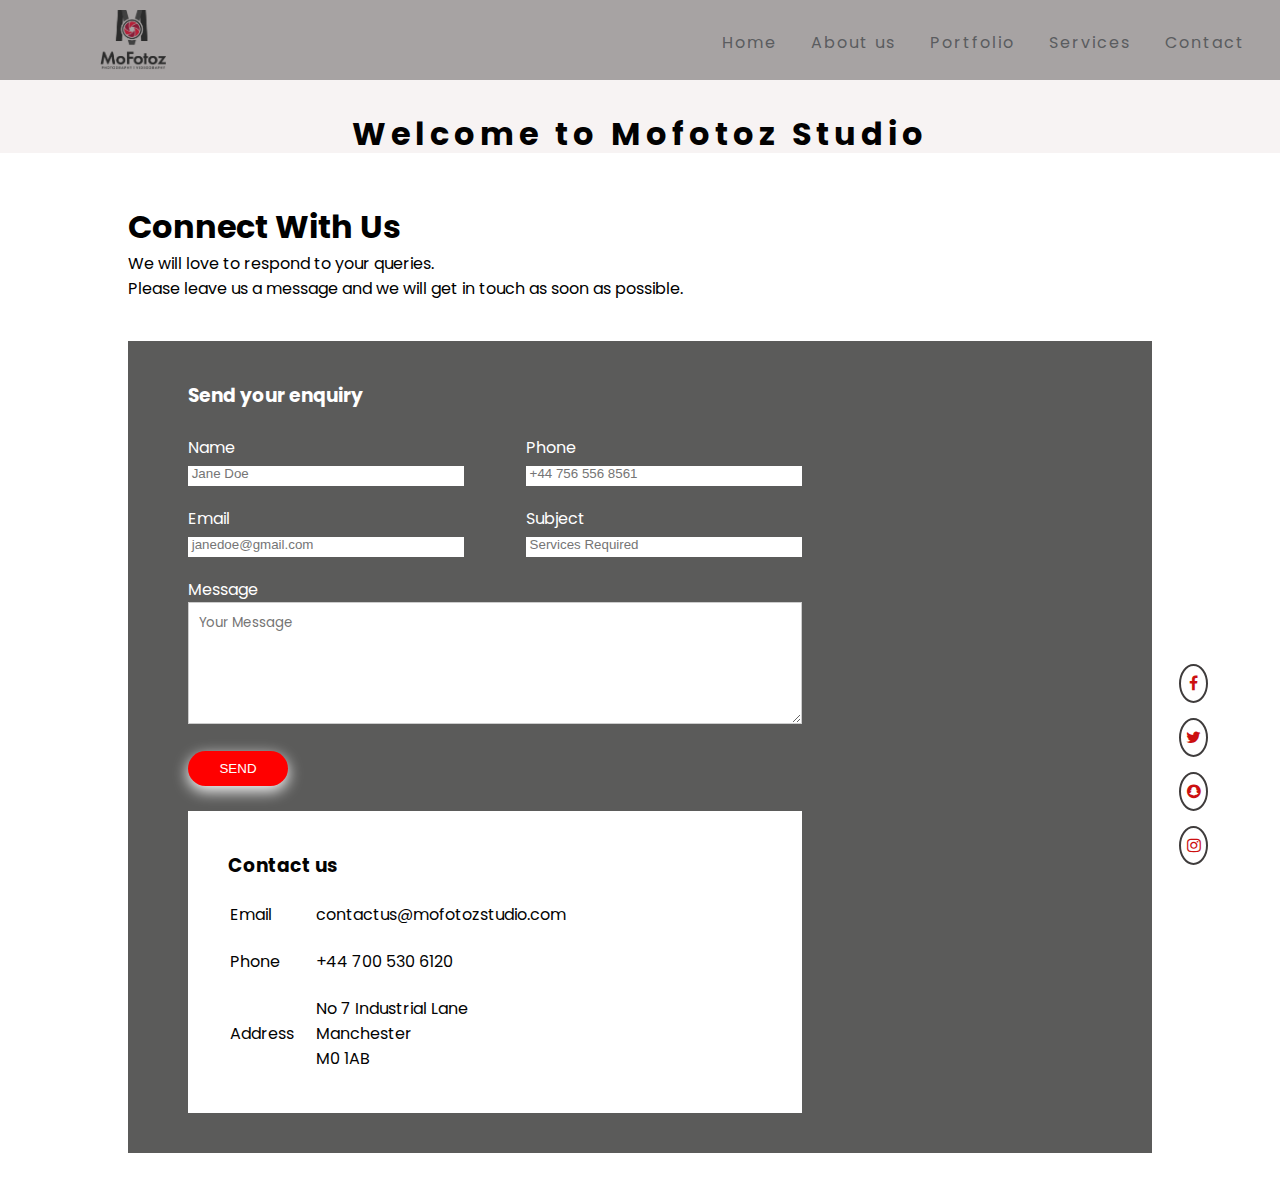
<file: Contact.html>
<!DOCTYPE html>
<html lang="en">
<head>
    <link rel="preconnect" href="https://fonts.gstatic.com">
    <link href="https://fonts.googleapis.com/css2?family=Poppins:wght@200&display=swap" rel="stylesheet">
    <meta charset="UTF-8">
    <meta name="viewport" content="width=device-width, initial-scale=1.0">
    <title> Mofotoz Studio </title>
        <link rel="stylesheet" href="style.css" type="text/css">
        <link rel="stylesheet" href="https://stackpath.bootstrapcdn.com/font-awesome/4.7.0/css/font-awesome.min.css">
</head>
<body>

    <header>
        <div class="nav-bar">
            <a href="index.html">
                <img src="Mofotoz-no-bg.png" class="logo">
            </a>
            <ul class="menu">
                <li><a href="index.html">Home</a></li>
                <li><a href="About.html">About us</a></li>
                <li><a href="Portfolio.html">Portfolio</a></li>
                <li><a href="Services.html">Services</a></li>
                <li><a href="Contact.html">Contact</a></li>
            </ul>
        </div>
    
        <div class= "welcome">
            <h1> Welcome to Mofotoz Studio </h1>

        </div>
         
    </header>
    <div class="container">
        <h1> Connect With Us</h1>
        <p> We will love to respond to your queries.<br>
            Please leave us a message and we will get in touch as soon as possible.</p>
        <div class="contact-box">
            <div class="contact-left">
                <h3> Send your enquiry </h3> <br>

                <form>
                    <div class="input-row">
                        <div class="input-group">
                            <label>Name</label> 
                            <input type="text" placeholder=" Jane Doe">
                            </div>
                            <div class="input-group">
                                <label>Phone</label> 
                                <input type="text" placeholder=" +44 756 556 8561">
                                </div>
                        </div>
                        <div class="input-row">
                            <div class="input-group">
                                <label>Email</label> 
                                <input type="email" placeholder=" janedoe@gmail.com">
                                </div>
                                <div class="input-group">
                                    <label>Subject</label> 
                                    <input type="text" placeholder=" Services Required">
                                    </div>
                            </div>

                            <label> Message</label>
                            <textarea rows="5" placeholder="Your Message"></textarea>
                            
                            <button type="submit"> SEND </button> <br>
                            <br>
                    </form>
                    <div class="contact-right">
                            <h3> Contact us </h3>
                            <table>
                                <tr>
                                    <td>Email</td>
                                    <td>contactus@mofotozstudio.com</td>
                                </tr>
                                <tr>
                                    <td>Phone</td>
                                    <td>+44 700 530 6120</td>
                                </tr>
                                <tr>
                                    <td> Address </td>
                                    <td> No 7 Industrial Lane<br>
                                        Manchester<br> 
                                        M0 1AB</td>
                                </tr>



                    </div>
                </div>
                <div class="social-icons">
                    <ul>
                        <li><a href="#"><i class="fa fa-facebook"></i></a></li>
                        <li><a href="#"><i class="fa fa-twitter"></i></a></li>
                        <li><a href="#"><i class="fa fa-snapchat"></i></a></li>
                        <li><a href="#"><i class="fa fa-instagram"></i></a></li>
                    </ul>
        
                </div>
                       
        </div>
    </div>
</body>
</html>
</file>
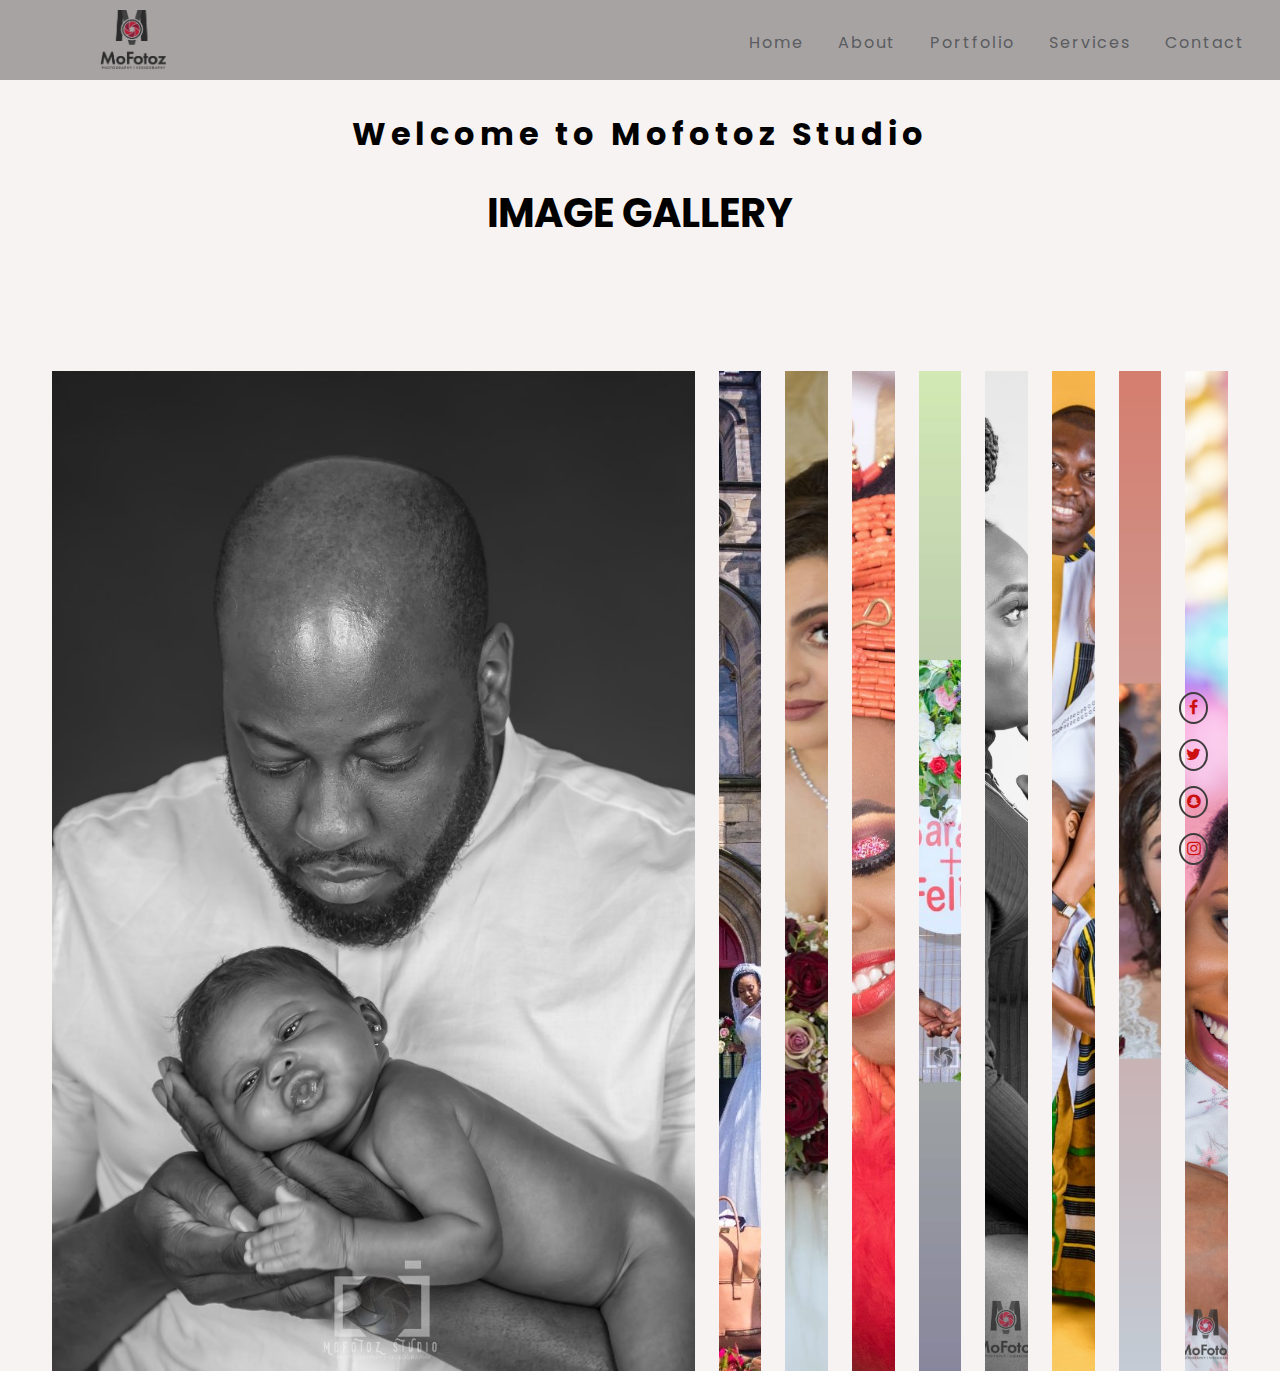
<file: Portfolio.html>
<!DOCTYPE html>
<html lang="en">
<head>
    <link rel="preconnect" href="https://fonts.gstatic.com">
<link href="https://fonts.googleapis.com/css2?family=Poppins:wght@200&display=swap" rel="stylesheet">
    <meta charset="UTF-8">
    <meta name="viewport" content="width=device-width, initial-scale=1.0">
    <title> Mofotoz Studio </title>
        <link rel="stylesheet" href="style.css" type="text/css">
        <link rel="stylesheet" href="https://stackpath.bootstrapcdn.com/font-awesome/4.7.0/css/font-awesome.min.css">
</head>
<body>
    <header>
        <div class="nav-bar">
            <a href="index.html">
                <img src="Mofotoz-no-bg.png" class="logo">
            </a>
            <ul class="menu">
                <li><a href="index.html">Home</a></li>
                <li><a href="About.html">About</a></li>
                <li><a href="Portfolio.html">Portfolio</a></li>
                <li><a href="Services.html">Services</a></li>
                <li><a href="Contact.html">Contact</a></li>
            </ul>
        </div>
    
        <div class= "welcome">
            <h1> Welcome to Mofotoz Studio </h1>

        </div>

    <div class="social-icons">
        <ul>
            <li><a href="#"><i class="fa fa-facebook"></i></a></li>
            <li><a href="#"><i class="fa fa-twitter"></i></a></li>
            <li><a href="#"><i class="fa fa-snapchat"></i></a></li>
            <li><a href="#"><i class="fa fa-instagram"></i></a></li>
        </ul>

    </div>

            <h4> IMAGE GALLERY</h4>
            <div class="gallery">
                <div class="image-box active">
                    <img src="MS_1.jpg">
                </div>
                <div class="image-box">
                    <img src="MS_2.jpg">
                </div>
                <div class="image-box">
                    <img src="MS_3.jpg">
                </div>
                <div class="image-box">
                    <img src="MS_4.jpg">
                </div>
                <div class="image-box">
                    <img src="MS_5.jpg">
                </div>
                <div class="image-box">
                    <img src="MS_6.jpg">
                </div>
                <div class="image-box">
                    <img src="MS_7.jpg">
                </div>
                <div class="image-box">
                    <img src="MS_8.jpg">
                </div>
                <div class="image-box">
                    <img src="MS_9.jpeg"
                </div>
            </div>
    </header>
</body>
</html>
</file>
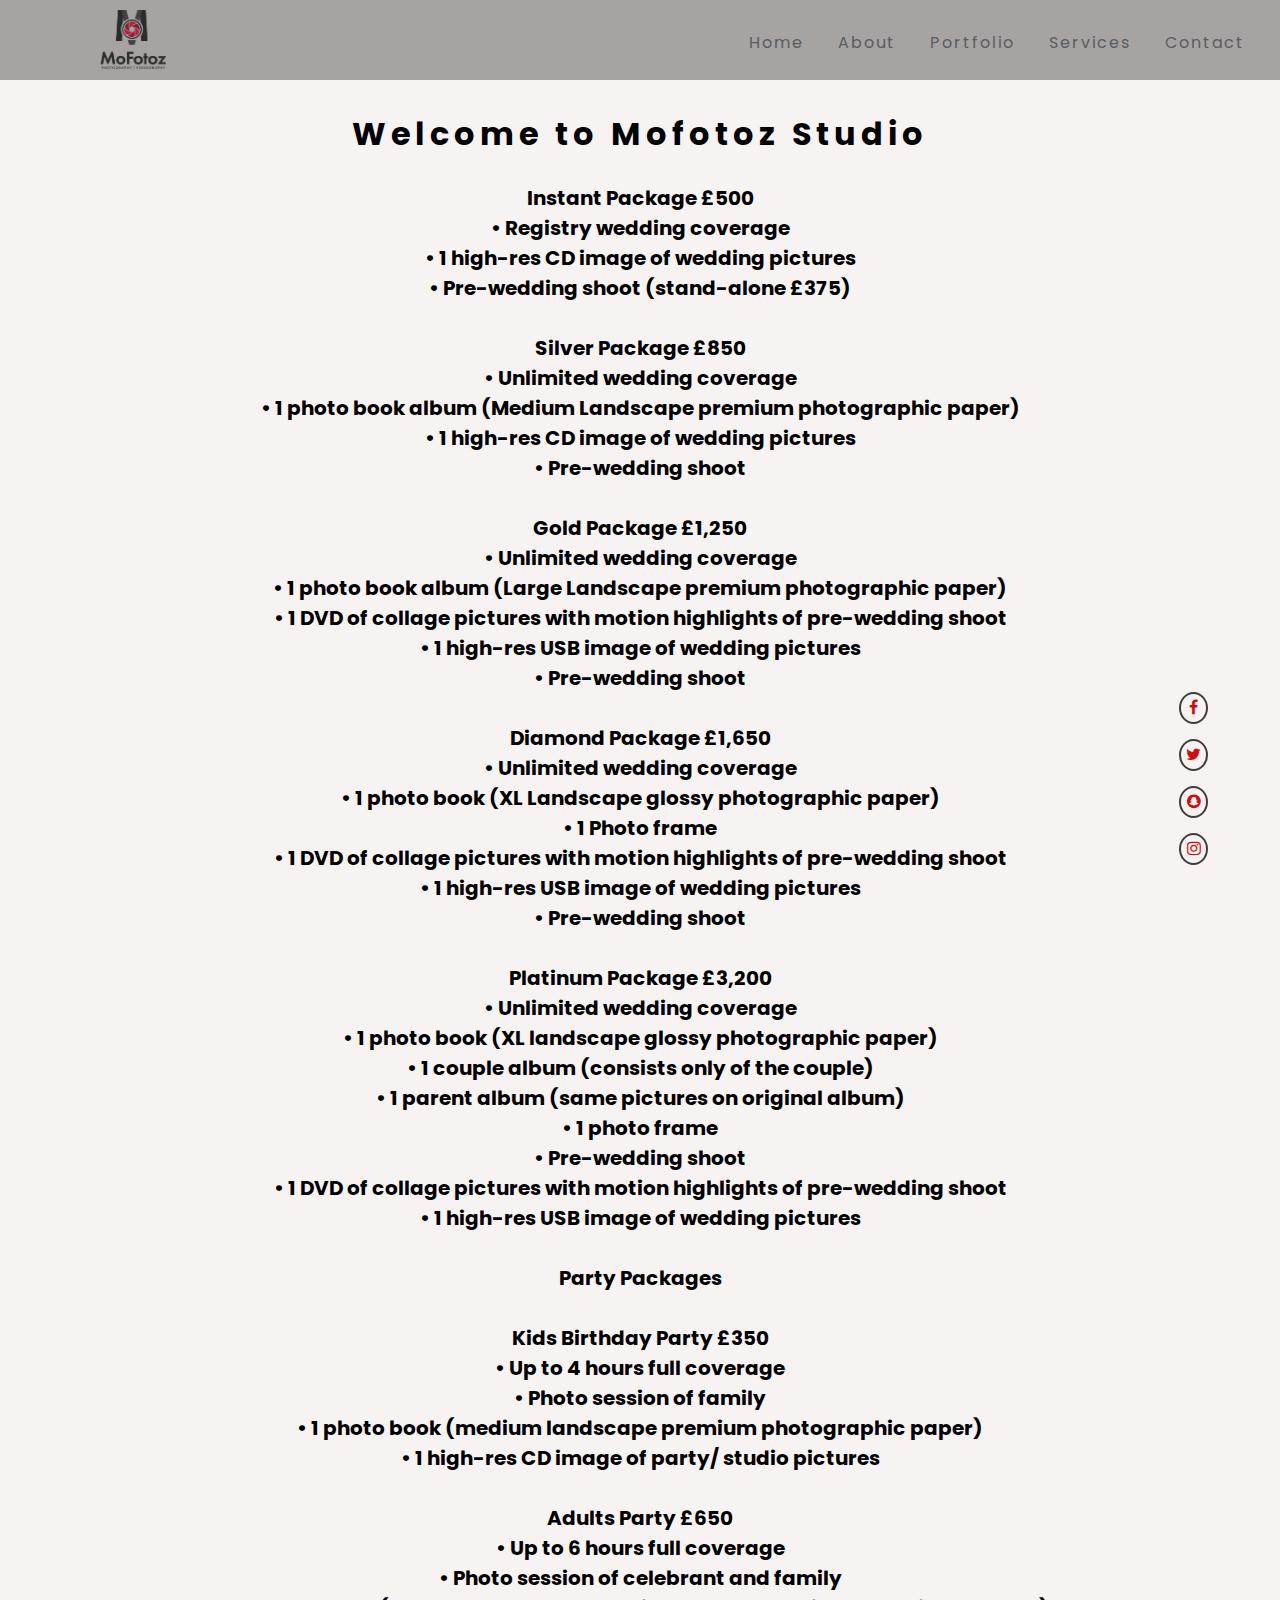
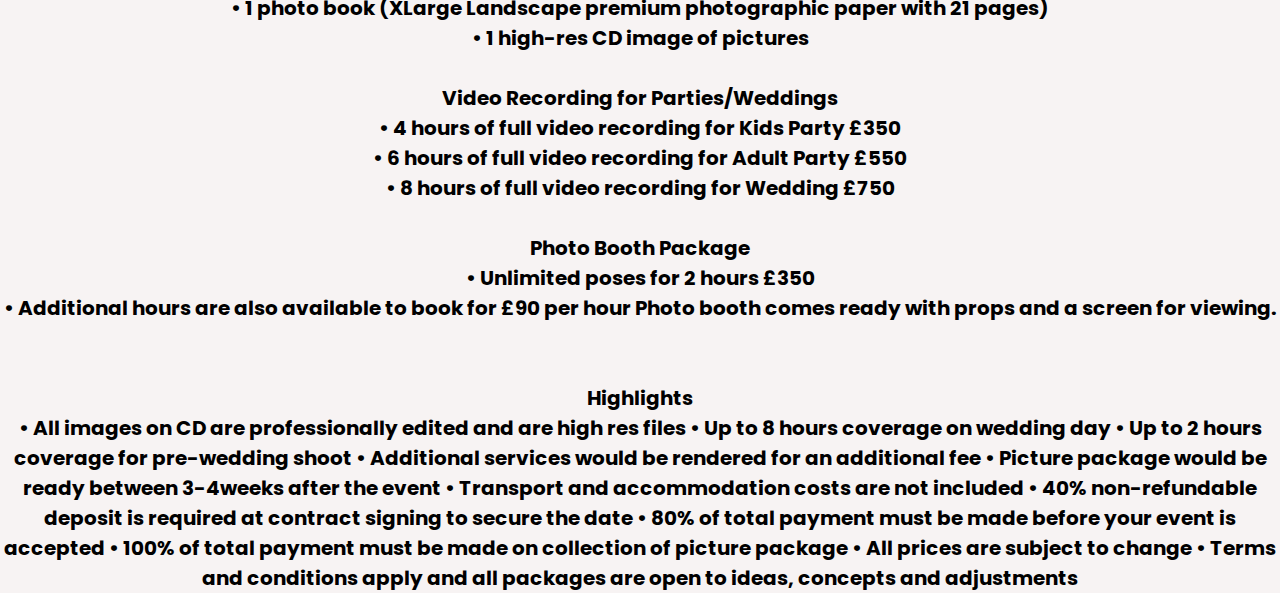
<file: Services.html>
<!DOCTYPE html>
<html lang="en">
<head>
    <link rel="preconnect" href="https://fonts.gstatic.com">
    <link href="https://fonts.googleapis.com/css2?family=Poppins:wght@200&display=swap" rel="stylesheet">
    <meta charset="UTF-8">
    <meta name="viewport" content="width=device-width, initial-scale=1.0">
    <title> Mofotoz Studio </title>
        <link rel="stylesheet" href="style.css" type="text/css">
        <link rel="stylesheet" href="https://stackpath.bootstrapcdn.com/font-awesome/4.7.0/css/font-awesome.min.css">
</head>
<body>
    <header>
        <div class="nav-bar">
            <a href="index.html">
                <img src="Mofotoz-no-bg.png" class="logo">
            </a>
            <ul class="menu">
                <li><a href="index.html">Home</a></li>
                <li><a href="About.html">About</a></li>
                <li><a href="Portfolio.html">Portfolio</a></li>
                <li><a href="Services.html">Services</a></li>
                <li><a href="Contact.html">Contact</a></li>
            </ul>
        </div>
        <div class="social-icons">
            <ul>
                <li><a href="#"><i class="fa fa-facebook"></i></a></li>
                <li><a href="#"><i class="fa fa-twitter"></i></a></li>
                <li><a href="#"><i class="fa fa-snapchat"></i></a></li>
                <li><a href="#"><i class="fa fa-instagram"></i></a></li>
            </ul>

        </div>
        <div class= "welcome">
            <h1> Welcome to Mofotoz Studio </h1>
        </div>
        <div class="Packages">
            <h2> Instant Package £500<br>
            
                •	Registry wedding coverage<br>
                
                •	1 high-res CD image of wedding pictures<br>
                
                •	Pre-wedding shoot (stand-alone £375)<br><br>
                
                Silver Package £850<br>
                •	Unlimited wedding coverage<br>
                
                •	1 photo book album (Medium Landscape premium photographic paper)<br>
                
                
                •	1 high-res CD image of wedding pictures<br>
                
                •	Pre-wedding shoot<br><br>
                
                Gold Package £1,250<br>
                •	Unlimited wedding coverage<br>
                
                •	1 photo book album (Large Landscape premium photographic paper)<br>
                
                •	1 DVD of collage pictures with motion highlights of pre-wedding shoot<br> 
                
                •	1 high-res USB image of wedding pictures<br>
                
                •	Pre-wedding shoot<br><br>
                
                
                Diamond Package £1,650<br>
                
                •	Unlimited wedding coverage<br>
                
                •	1 photo book (XL Landscape glossy photographic paper)<br>
                
                •	1 Photo frame<br>
                
                •	1 DVD of collage pictures with motion highlights of pre-wedding shoot<br> 
                
                •	1 high-res USB image of wedding pictures<br>
                
                •	Pre-wedding shoot<br><br>
                
                Platinum Package £3,200<br>
                
                •	Unlimited wedding coverage<br>
                
                •	1 photo book (XL landscape glossy photographic paper)<br>
                
                •	1 couple album (consists only of the couple)<br>
                
                •	1 parent album (same pictures on original album)<br>
                
                •	1 photo frame<br>
                
                •	Pre-wedding shoot<br>
                
                •	1 DVD of collage pictures with motion highlights of pre-wedding shoot<br> 
                
                •	1 high-res USB image of wedding pictures<br><br>
                 
                Party Packages<br><br>
                
                
                Kids Birthday Party £350<br>
                
                •	Up to 4 hours full coverage<br>
                
                •	Photo session of family<br>
                
                •	1 photo book (medium landscape premium photographic paper)<br>
                
                •	1 high-res CD image of party/ studio pictures<br><br>
                
                
                Adults Party £650<br>
                
                •	Up to 6 hours full coverage<br>
                
                •	Photo session of celebrant and family<br>
                
                •	1 photo book (XLarge Landscape premium photographic paper with 21 pages)<br>
                
                •	1 high-res CD image of pictures<br><br>
                
                Video Recording for Parties/Weddings<br>
                
                •	4 hours of full video recording for Kids Party £350<br>
                •	6 hours of full video recording for Adult Party £550<br>
                
                •	8 hours of full video recording for Wedding £750<br><br>
                
                
                Photo Booth Package<br>
                
                •	Unlimited poses for 2 hours £350<br>
                
                •	Additional hours are also available to book for £90 per hour Photo booth comes ready with props and a screen for viewing.<br><br><br>
                
                
                Highlights<br>
                
                •	All images on CD are professionally edited and are high res files
                
                •	Up to 8 hours coverage on wedding day
                
                •	Up to 2 hours coverage for pre-wedding shoot
                
                •	Additional services would be rendered for an additional fee
                
                •	Picture package would be ready between 3-4weeks after the event
                
                •	Transport and accommodation costs are not included
                
                •	40% non-refundable deposit is required at contract signing to secure the date
                
                •	80% of total payment must be made before your event is accepted
                
                •	100% of total payment must be made on collection of picture package
                
                •	All prices are subject to change
                
                •	Terms and conditions apply and all packages are open to ideas, concepts and adjustments
                
            </h2>
        </div>

    </header>
</body>
</html>
</file>
<file: style.css>
*
{
    margin: 0;
    padding: 0;
}
header{
  background-color: rgba(241, 235, 235, 0.589); 
}

.video-background{
    position: absolute;
    right: 0;
    bottom: 0;
    min-width: 100%;
    min-height: 100%;
    width: auto;
    height: auto;
    z-index: -100;

}

@media (min-aspect-ratio: 16/9)
{
    .video-background{
        width: 100%;
        height: auto;
    }
}
@media (max-aspect-ratio:16/9)
{
    .video-background{
        width: auto;
        height: 100%;
        
    }
}

.nav-bar{
  background:rgba(87, 84, 84, 0.5); 
  height: 80px;
}

.logo{
    margin: 10px 100px;
    height: 60px;
}

.menu{
    float: right;
    list-style: none;
    margin: 20px;
}

.menu li{
    display: inline-block;
    margin: 10px 5px;
}

.menu li a{
    text-decoration: none;
    color: rgb(90, 92, 95);
    padding: 5px 10px;
    font-family: 'Poppins', sans-serif;
    letter-spacing: 2px;   
}

.menu li a:hover{
    background: rgb(10, 10, 10);
    transition: .4s;
    color: rgb(236, 13, 69);
}

.welcome{
    position: relative;
    text-align: center;
    font-family: 'Poppins', sans-serif;
    color: rgb(2, 1, 1);
    top: 5px;
    letter-spacing: 5px;
}
.welcome h1{
    font-size: 32px;
    margin: 25px;

}
/* Contact Page */



.container { 
    width: 80%;
    margin: 50px auto;
    font-family: 'Poppins', sans-serif; 
   
}

.contact-box {
    background: rgba(59, 59, 58, 0.835);
    display: flex;
    font-family: 'Poppins', sans-serif;
}

.contact-left{
    flex-basis: 60%;
    padding: 40px 60px;
    font-family: 'Poppins', sans-serif;
    color: white;
}

.contact-right{
    flex-basis: 40%;
    padding: 40px;
    font-family: 'Poppins', sans-serif;
    background: white;
    text-align: left;
    color: rgb(3, 3, 3);
    flex-direction: column;
    
}

h2{
    margin-bottom: 10px;
}

.container p{
    margin-bottom: 40px;
}

.input-row{
    display: flex;
    justify-content: space-between;
    margin-bottom: 20px;
}
.input-row .input-group {
    flex-basis: 45%;
}
input{
    width: 100%;
    border: none;
    border-bottom: 1px;
    outline: none;
    padding-bottom: 5px;
}
textarea{
    width: 100%;
    border: 1px solid #ccc;
    outline: none;
    padding: 10px;
    box-sizing: border-box;
    font-family: 'Poppins', sans-serif;
}
button{
    background: red;
    width: 100px;
    border: none;
    outline: none;
    color: white;
    height: 35px;
    border-radius: 30px;
    margin-top: 20px;
    box-shadow: 0px 5px 15px 0px white;
}

tr td:first-child{
    padding-right: 20px;   
}

tr td{
padding-top: 20px;
}

/* Portfolio */
h4{
    text-align: center;
    margin-top: 30px;
    font-size: 40px;
    font-family: 'Poppins', sans-serif;
}
   
    
.gallery{
    height: 1000px;
    width: 1200px;
    display: flex;
    margin: 10% auto 0;
    box-sizing: border-box;
}

.image-box{
    margin: 0 1%;
    flex-grow: 1;
    flex-basis: 0;
    transition: .5s;
}

.image-box img{
    width: 100%;
    height: 100%;
    object-fit: cover;
    transition: .5s;
}
.image-box:hover{
    flex-basis: 50%; 
}
.active{
    flex-basis: 50%;   
}
.gallery:hover .active{
    flex-basis: 0;
}
.image-box:nth-child(1):hover{
    flex-basis: 50%;
}
.social-icons{
    right: 72px;
    bottom: 35px;
    position: absolute;
}
.social-icons ul li{
    list-style: none;
    margin-top: 15px;
    text-align: center;
}
.social-icons ul li a{
    color: rgb(204, 16, 16);
    border-radius: 50%;
    border: 2px solid rgb(63, 60, 60); 
    padding:5px;
    display: block;
}

/* About */
h5{
    text-align: center;
    margin-top: 30px;
    font-size: 20px;
    font-family: 'Poppins', sans-serif;
}


/* Services */
h2{
    text-align: center;
    margin-top: 30px;
    font-size: 20px;
    font-family: 'Poppins', sans-serif;
}
</file>
